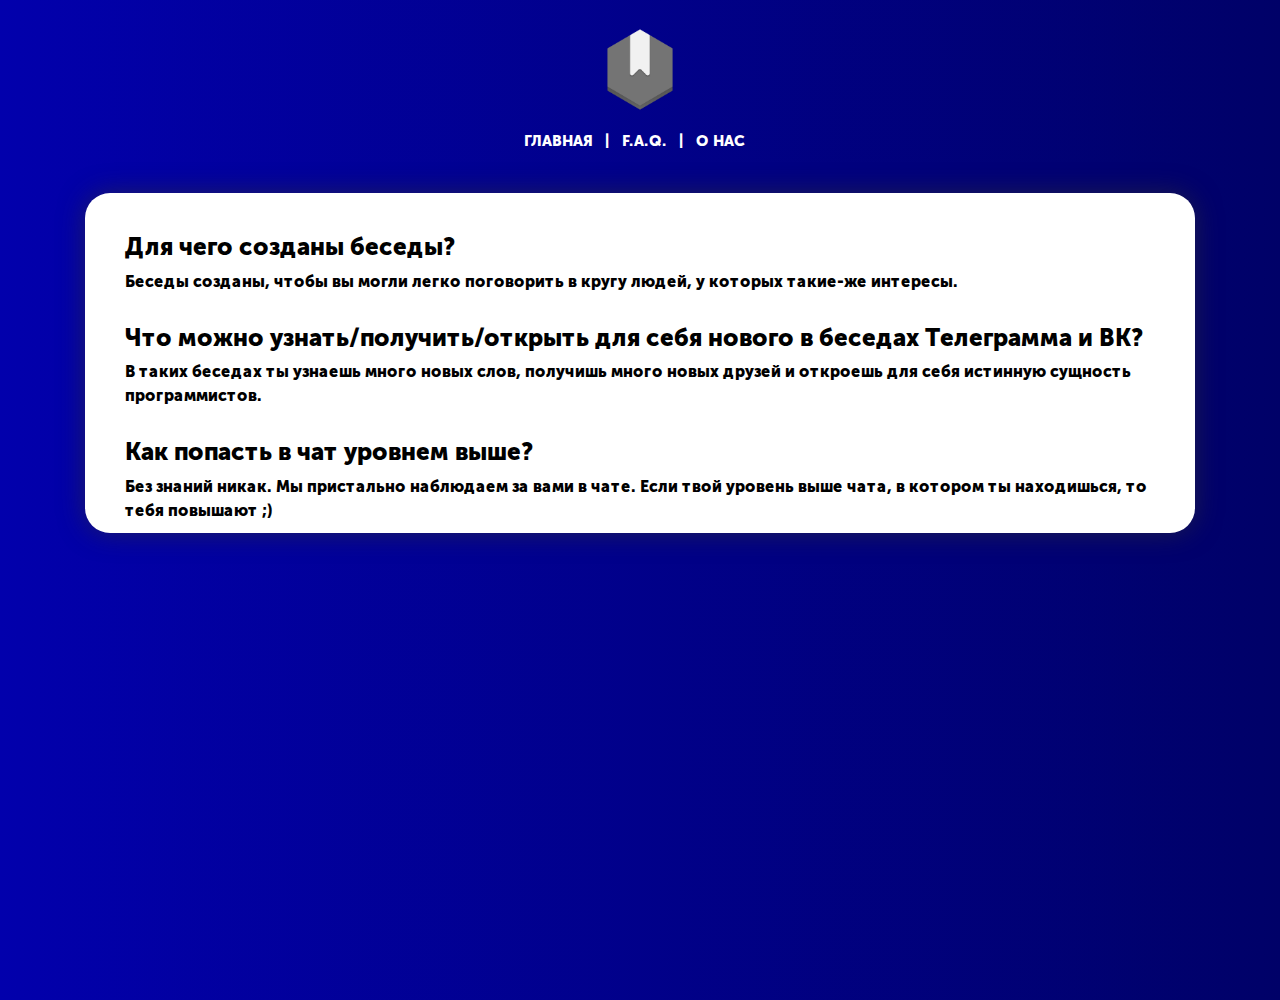
<file: faq.html>
<!DOCTYPE html>
<html lang="en" xmlns="http://www.w3.org/1999/html">

<head>
    <meta charset="UTF-8">
    <title>WWWEB</title>
    <link rel="stylesheet" href="css/main.css">
    <link rel="stylesheet" href="css/stylesheet.css">
    <script src="https://code.jquery.com/jquery-3.3.1.slim.min.js" integrity="sha384-q8i/X+965DzO0rT7abK41JStQIAqVgRVzpbzo5smXKp4YfRvH+8abtTE1Pi6jizo" crossorigin="anonymous"></script>
    <script src="https://cdnjs.cloudflare.com/ajax/libs/popper.js/1.14.7/umd/popper.min.js" integrity="sha384-UO2eT0CpHqdSJQ6hJty5KVphtPhzWj9WO1clHTMGa3JDZwrnQq4sF86dIHNDz0W1" crossorigin="anonymous"></script>
    <link rel="stylesheet" href="css/bootstrap.min.css">
    <script src="js/bootstrap.min.js"></script>
</head>

<body>
    <div class="container">
        <div class="row">
            <div class="col-12">
                <div class="top-head">
                    <div class="logo d-flex justify-content-center"><img src='img/grey.png' border='0' alt='logo' /></div>
                    <div class="ml-0 menu d-flex text-sm-center flex-sm-column flex-lg-row justify-content-center">
                        <p class="menu__item d-inline"><a href="index.html">ГЛАВНАЯ</a></p>
                        <div class="lk">
                            <p class="menu__item d-inline"><a href="#">|</a></p>
                        </div>
                        <p class="menu__item d-inline"><a href="faq.html">F.A.Q.</a></p>
                        <div class="lk">
                            <p class="menu__item d-inline"><a href="#">|</a></p>
                        </div>
                        <p class="menu__item d-inline"><a href="about.html">О НАС</a></p>
                    </div>
                </div>
            </div>
        </div>
        <div class="white-block mt-4 mb-4">
            <h4 class="<pt-4></pt-4>">Для чего созданы беседы?</h4>
            <p class="pt-0" style="text-align: left;">Беседы созданы, чтобы вы могли легко поговорить в кругу людей, у которых такие-же интересы.</p>
            <h4 class="pt-1">Что можно узнать/получить/открыть для себя нового в беседах Телеграмма и ВК?</h4>
            <p class="pt-0" style="text-align: left;">В таких беседах ты узнаешь много новых слов, получишь много новых друзей и откроешь для себя истинную сущность программистов.</p>
            <h4 class="pt-1">Как попасть в чат уровнем выше?</h4>
            <p class="pt-0" style="text-align: left;">Без знаний никак. Мы пристально наблюдаем за вами в чате. Если твой уровень выше чата, в котором ты находишься, то тебя повышают ;)</p>
        </div>
    </div>
</body></html>
</file>
<file: css/main.css>
body {
    background: linear-gradient(90deg, #0200ac, #000168) no-repeat;
min-height: 1000px;
}
@media (max-width: 991px) {
    .lk {
        display: none;
    }

    .menu__item {
        margin-bottom: 5px;
    }
    .etap{
        margin-top: 30px;
    }
    footer{
        height: 100px;
    }
}
@media (max-width: 321px) {
    .menu .menu__item a{
        font-size: 23px;
    }
}
.logo img {
    width: 8%;
    height: 6%;
    margin-bottom: 15px;
    margin-top: 25px;
    cursor: pointer;
}

.bord {
    padding-right: 18px;
    padding-left: 18px;
    border-left: 2px solid #FFF;
    border-right: 2px solid #FFF;
    transition: all 0.6s ease;
}

.bord:hover {
    padding-right: 18px;
    padding-left: 18px;
    border-left: 2px solid #949494;
    border-right: 2px solid #949494;
    transition: all 0.6s ease;
}

.menu {
    text-align: center;
    margin-left: 2%;
}
.menu .menu__item {
    margin-right: 12px;
}
.menu .menu__item a {
    text-decoration: none;
    font-family: 'Museo Sans Cyrl 900';
    color: #FFF;
    cursor: pointer;
    font-size: 15px;
    font-weight: 900;
    transition: all 0.6s ease;
}
.menu .menu__item a:hover {
    color: #949494;
    transition: all 0.6s ease;
}
.carousel-item img{
    border-radius: 25px;
}
.carousel{
    -webkit-box-shadow: 0px 0px 26px 0px rgba(50, 50, 50, 0.58);
    -moz-box-shadow:    0px 0px 26px 0px rgba(50, 50, 50, 0.58);
    box-shadow:         0px 0px 26px 0px rgba(50, 50, 50, 0.58);
    border-radius: 25px;
}
h4{
    font-family: 'Museo Sans Cyrl 900';
    color: #fff;
    text-align: center;
}
.white-block{
    background-color: #fff;
    border-radius: 25px;
    -webkit-box-shadow: 0px 0px 26px 0px rgba(50, 50, 50, 0.58);
    -moz-box-shadow:    0px 0px 26px 0px rgba(50, 50, 50, 0.58);
    box-shadow:         0px 0px 26px 0px rgba(50, 50, 50, 0.58);
}
.white-block p{
    padding: 40px;
    font-family: 'Museo Sans Cyrl 900';
    text-align: center;
    color: black;
    padding-bottom: 10px;
}
.etap{
    width: 100%;
    background-color: #fff;
    border-radius: 25px;
    display: flex;
    flex-direction: column;
    transition: 0.25s;
}
.etap img{
    width: 80%;
    height: 70%;
}
.etap p{
    font-family: 'Museo Sans Cyrl 900';
    text-align: center;
    color: #000;

}
.etap:hover{
    -webkit-box-shadow: 0px 0px 26px 0px rgba(50, 50, 50, 0.8);
    -moz-box-shadow:    0px 0px 26px 0px rgba(50, 50, 50, 0.8);
    box-shadow:         0px 0px 26px 0px rgba(50, 50, 50, 0.8);
    position: relative;
    opacity: 1;
    transform: scale(1.02); /*вот так*/



}
body p{
    font-family: 'Museo Sans Cyrl 900';
    text-align: center;
    color: #fff;
}
footer{
    background-color: #000168;
    height: 80px;

}
footer .top-head{
    align-items: center;
}
a{
    text-decoration: none;
}
.white-block a img{
    height: 70px;
    width: 70px;
    border-radius: 50%;
    -webkit-box-shadow: 0px 0px 26px 0px rgba(50, 50, 50, 0.3);
    -moz-box-shadow:    0px 0px 26px 0px rgba(50, 50, 50, 0.3);
    box-shadow:         0px 0px 26px 0px rgba(50, 50, 50, 0.3);
    transition: 0.24s;
}
.flec-center{
    display: flex;
    justify-content: space-around;
    width: 200px;
}
.white-block a img:hover {
    border-radius: 50%;
    -webkit-box-shadow: 0px 0px 26px 0px rgba(50, 50, 50, 0.5);
    -moz-box-shadow: 0px 0px 26px 0px rgba(50, 50, 50, 0.5);
    box-shadow: 0px 0px 26px 0px rgba(50, 50, 50, 0.5);
    position: relative;
    opacity: 1;
    transform: scale(1.02); /*вот так*/
}
.white-block h4{
    text-align: left;
    color: #000;
    padding:40px;
    padding-bottom: 0px;
}
.creator img{
    width: 150px;
    height: 150px;
    border-radius: 50%;
    -webkit-box-shadow: 0px 0px 26px 0px rgba(50, 50, 50, 0.3);
    -moz-box-shadow:    0px 0px 26px 0px rgba(50, 50, 50, 0.3);
    box-shadow:         0px 0px 26px 0px rgba(50, 50, 50, 0.3);
    transition: 0.24s;
}
.creator img:hover{
    -webkit-box-shadow: 0px 0px 26px 0px rgba(50, 50, 50, 0.5);
    -moz-box-shadow: 0px 0px 26px 0px rgba(50, 50, 50, 0.5);
    box-shadow: 0px 0px 26px 0px rgba(50, 50, 50, 0.5);
}
.creator{
    display: flex;
    justify-content: center;
    flex-direction: column;
    text-align: center;
}
.center-block{
    display: flex;
    justify-content: center;
}
.pp:hover{
    text-decoration: none;
}
</file>
<file: css/stylesheet.css>
/* This stylesheet generated by Transfonter (https://transfonter.org) on July 26, 2017 7:15 PM */

@font-face {
	font-family: 'Museo Sans Cyrl 500';
	src: url('MuseoSansCyrl-500.eot');
	src: local('MuseoSansCyrl-500'),
		url('MuseoSansCyrl-500.eot?#iefix') format('embedded-opentype'),
		url('MuseoSansCyrl-500.woff') format('woff'),
		url('MuseoSansCyrl-500.ttf') format('truetype');
	font-weight: normal;
	font-style: normal;
}

@font-face {
	font-family: 'Museo Sans Cyrl 300';
	src: url('MuseoSansCyrl-300Italic.eot');
	src: local('MuseoSansCyrl-300Italic'),
		url('MuseoSansCyrl-300Italic.eot?#iefix') format('embedded-opentype'),
		url('MuseoSansCyrl-300Italic.woff') format('woff'),
		url('MuseoSansCyrl-300Italic.ttf') format('truetype');
	font-weight: 300;
	font-style: italic;
}

@font-face {
	font-family: 'Museo Sans Cyrl 500';
	src: url('MuseoSansCyrl-500Italic.eot');
	src: local('MuseoSansCyrl-500Italic'),
		url('MuseoSansCyrl-500Italic.eot?#iefix') format('embedded-opentype'),
		url('MuseoSansCyrl-500Italic.woff') format('woff'),
		url('MuseoSansCyrl-500Italic.ttf') format('truetype');
	font-weight: normal;
	font-style: italic;
}

@font-face {
	font-family: 'Museo Sans Cyrl 900';
	src: url('MuseoSansCyrl-900.eot');
	src: local('MuseoSansCyrl-900'),
		url('MuseoSansCyrl-900.eot?#iefix') format('embedded-opentype'),
		url('MuseoSansCyrl-900.woff') format('woff'),
		url('MuseoSansCyrl-900.ttf') format('truetype');
	font-weight: bold;
	font-style: normal;
}

@font-face {
	font-family: 'Museo Sans Cyrl 700';
	src: url('MuseoSansCyrl-700.eot');
	src: local('MuseoSansCyrl-700'),
		url('MuseoSansCyrl-700.eot?#iefix') format('embedded-opentype'),
		url('MuseoSansCyrl-700.woff') format('woff'),
		url('MuseoSansCyrl-700.ttf') format('truetype');
	font-weight: normal;
	font-style: normal;
}

@font-face {
	font-family: 'Museo Sans Cyrl 700';
	src: url('MuseoSansCyrl-700Italic.eot');
	src: local('MuseoSansCyrl-700Italic'),
		url('MuseoSansCyrl-700Italic.eot?#iefix') format('embedded-opentype'),
		url('MuseoSansCyrl-700Italic.woff') format('woff'),
		url('MuseoSansCyrl-700Italic.ttf') format('truetype');
	font-weight: normal;
	font-style: italic;
}

@font-face {
	font-family: 'Museo Sans Cyrl 300';
	src: url('MuseoSansCyrl-300.eot');
	src: local('MuseoSansCyrl-300'),
		url('MuseoSansCyrl-300.eot?#iefix') format('embedded-opentype'),
		url('MuseoSansCyrl-300.woff') format('woff'),
		url('MuseoSansCyrl-300.ttf') format('truetype');
	font-weight: 300;
	font-style: normal;
}

@font-face {
	font-family: 'Museo Sans Cyrl 100';
	src: url('MuseoSansCyrl-100.eot');
	src: local('MuseoSansCyrl-100'),
		url('MuseoSansCyrl-100.eot?#iefix') format('embedded-opentype'),
		url('MuseoSansCyrl-100.woff') format('woff'),
		url('MuseoSansCyrl-100.ttf') format('truetype');
	font-weight: 300;
	font-style: normal;
}

@font-face {
	font-family: 'Museo Sans Cyrl 100';
	src: url('MuseoSansCyrl-100Italic.eot');
	src: local('MuseoSansCyrl-100Italic'),
		url('MuseoSansCyrl-100Italic.eot?#iefix') format('embedded-opentype'),
		url('MuseoSansCyrl-100Italic.woff') format('woff'),
		url('MuseoSansCyrl-100Italic.ttf') format('truetype');
	font-weight: 300;
	font-style: italic;
}

@font-face {
	font-family: 'Museo Sans Cyrl 900';
	src: url('MuseoSansCyrl-900Italic.eot');
	src: local('Museo Sans Cyrl 900 Italic'), local('MuseoSansCyrl-900Italic'),
		url('MuseoSansCyrl-900Italic.eot?#iefix') format('embedded-opentype'),
		url('MuseoSansCyrl-900Italic.woff') format('woff'),
		url('MuseoSansCyrl-900Italic.ttf') format('truetype');
	font-weight: bold;
	font-style: italic;
}
</file>
